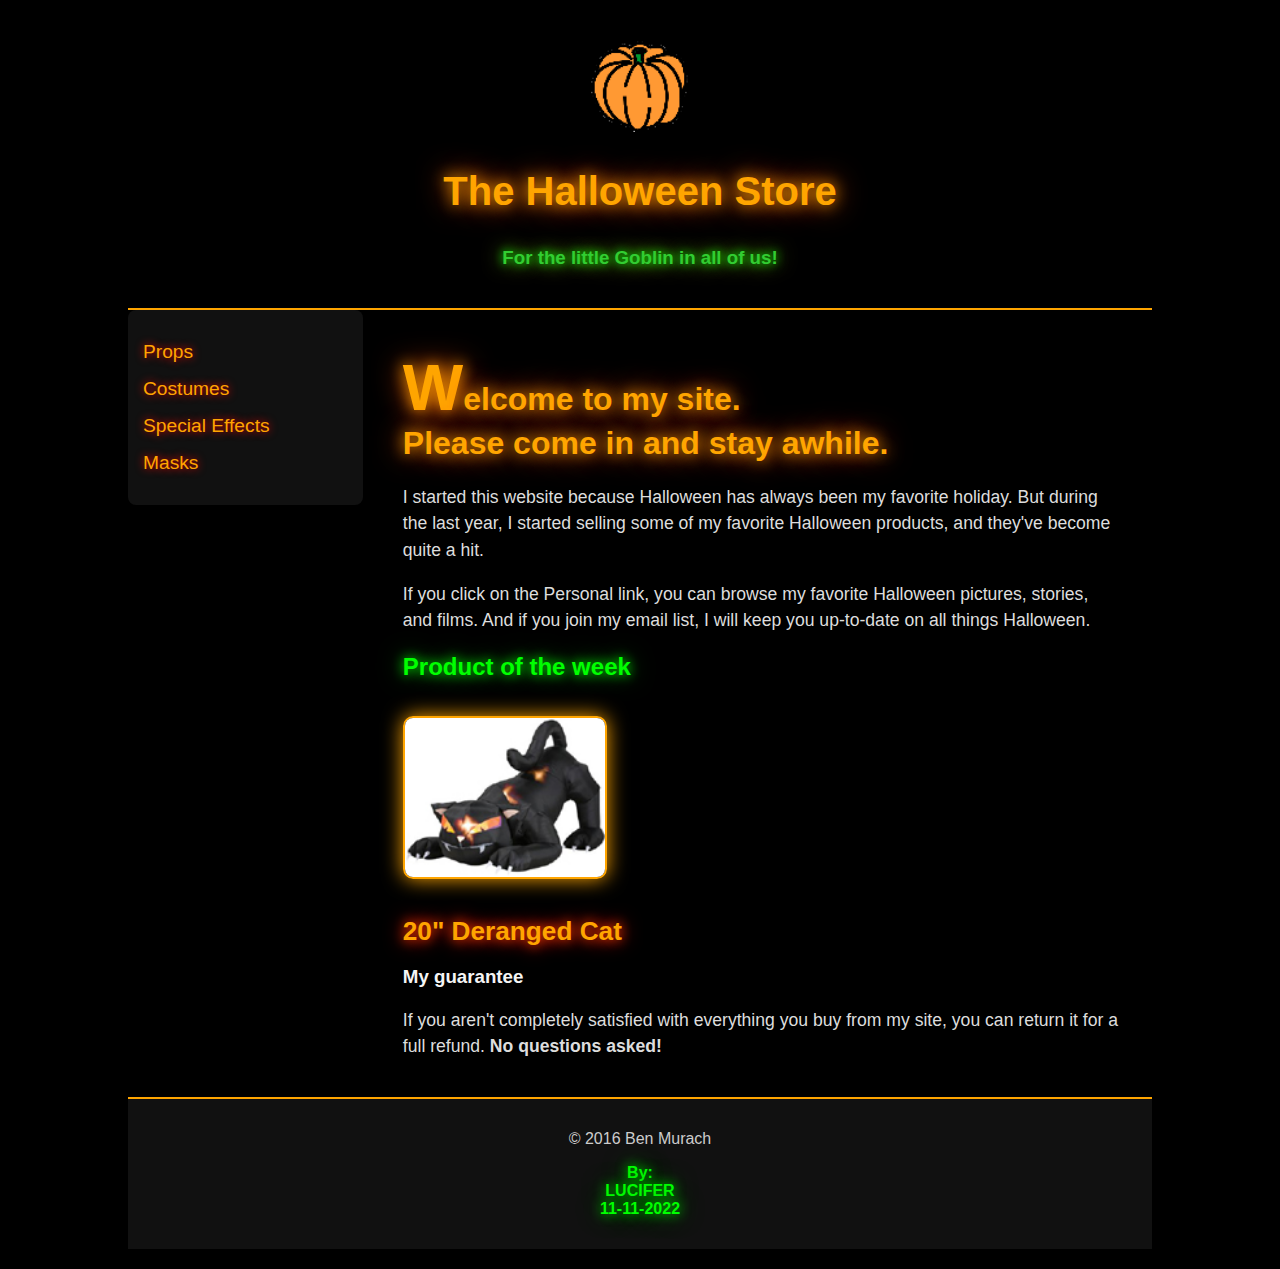
<file: LUCIFER/Halloween/H 6.html>
<!DOCTYPE html>
<html lang="en">
<head>
	<meta charset="utf-8" />
    <title>Halloween-6</title>
    <style>
        body {
            margin: 0;
            padding: 0;
            background: black;
            color: #f5f5f5;
            font-family: "Trebuchet MS", sans-serif;
        }

        .body {
            width: 80%;
            margin: auto;
            padding: 20px;
        }

        /* Header */
        .header {
            text-align: center;
            padding: 20px;
            border-bottom: 2px solid orange;
        }
        .header img {
            width: 100px;
        }
        .header h2 {
            color: orange;
            font-size: 2.5em;
            text-shadow: 0 0 15px orange, 0 0 30px orangered;
        }
        .header h3 {
            color: limegreen;
            text-shadow: 0 0 10px lime, 0 0 20px greenyellow;
        }

        /* Sidebar */
        .sidebar {
            float: left;
            width: 20%;
            padding: 15px;
            background: #111;
            border-radius: 8px;
            margin-right: 20px;
        }
        .sidebar ul {
            list-style: none;
            padding: 0;
        }
        .sidebar li {
            margin: 15px 0;
        }
        .sidebar a {
            text-decoration: none;
            font-size: 1.2em;
            color: orange;
            transition: 0.3s;
            text-shadow: 0 0 8px red;
        }
        .sidebar a:hover {
            color: limegreen;
            text-shadow: 0 0 15px lime, 0 0 25px greenyellow;
        }

        /* Section */
        .section {
            float: left;
            width: 70%;
            padding: 20px;
        }
        .section h1 {
            color: orange;
            text-shadow: 0 0 15px orange, 0 0 30px orangered;
        }
        .section h2 {
            color: lime;
            text-shadow: 0 0 12px lime, 0 0 25px green;
        }
        .section h3 a {
            text-decoration: none;
            font-size: 1.4em;
            color: orange;
            text-shadow: 0 0 12px orangered, 0 0 20px red;
        }
        .section p {
            font-size: 1.1em;
            line-height: 1.5em;
            color: #ddd;
        }
        .section img {
            width: 200px;
            margin: 15px 0;
            border: 2px solid orange;
            border-radius: 10px;
            box-shadow: 0 0 20px orange;
        }

        /* Footer */
        footer {
            clear: both;
            text-align: center;
            padding: 15px;
            margin-top: 30px;
            background: #111;
            border-top: 2px solid orange;
        }
        footer p {
            color: #ccc;
        }
        footer b {
            color: lime;
            text-shadow: 0 0 12px lime, 0 0 25px green;
        }
    </style>
</head>
<body>
    <div class="body">
        <!-- Header -->
        <div class="header">
            <img src="./pumpkin.gif" alt="pumpkin">
            <h2>The Halloween Store</h2>
            <h3>For the little Goblin in all of us!</h3>
        </div>

        <!-- Sidebar -->
        <div class="sidebar">
            <ul>
                <li><a href="Props">Props</a></li>
                <li><a href="Costumes">Costumes</a></li>
                <li><a href="Special Effects">Special Effects</a></li>
                <li><a href="Masks">Masks</a></li>
            </ul>
        </div>

        <!-- Section -->
        <div class="section">
            <h1><b style="font-size: 2em;">W</b><b>elcome to my site.<br> Please come in and stay awhile.</b></h1>
            <p>I started this website because Halloween has always been my favorite holiday. But during the last year, I started selling some of my favorite Halloween products, and they've become quite a hit.</p>
            <p>If you click on the Personal link, you can browse my favorite Halloween pictures, stories, and films. And if you join my email list, I will keep you up-to-date on all things Halloween.</p>
            
            <h2>Product of the week</h2>
            <img src="./cat1.jpg" alt="scary cat">
            <h3><a href="#">20" Deranged Cat</a></h3>

            <h3>My guarantee</h3>
            <p>If you aren't completely satisfied with everything you buy from my site, you can return it for a full refund. <b>No questions asked!</b></p>
        </div>

        <!-- Footer -->
        <footer>
            <p>&copy; 2016 Ben Murach</p>
            <p><b>By:<br>LUCIFER<br>11-11-2022</b></p>
        </footer>
    </div>
</body>
</html>
</file>
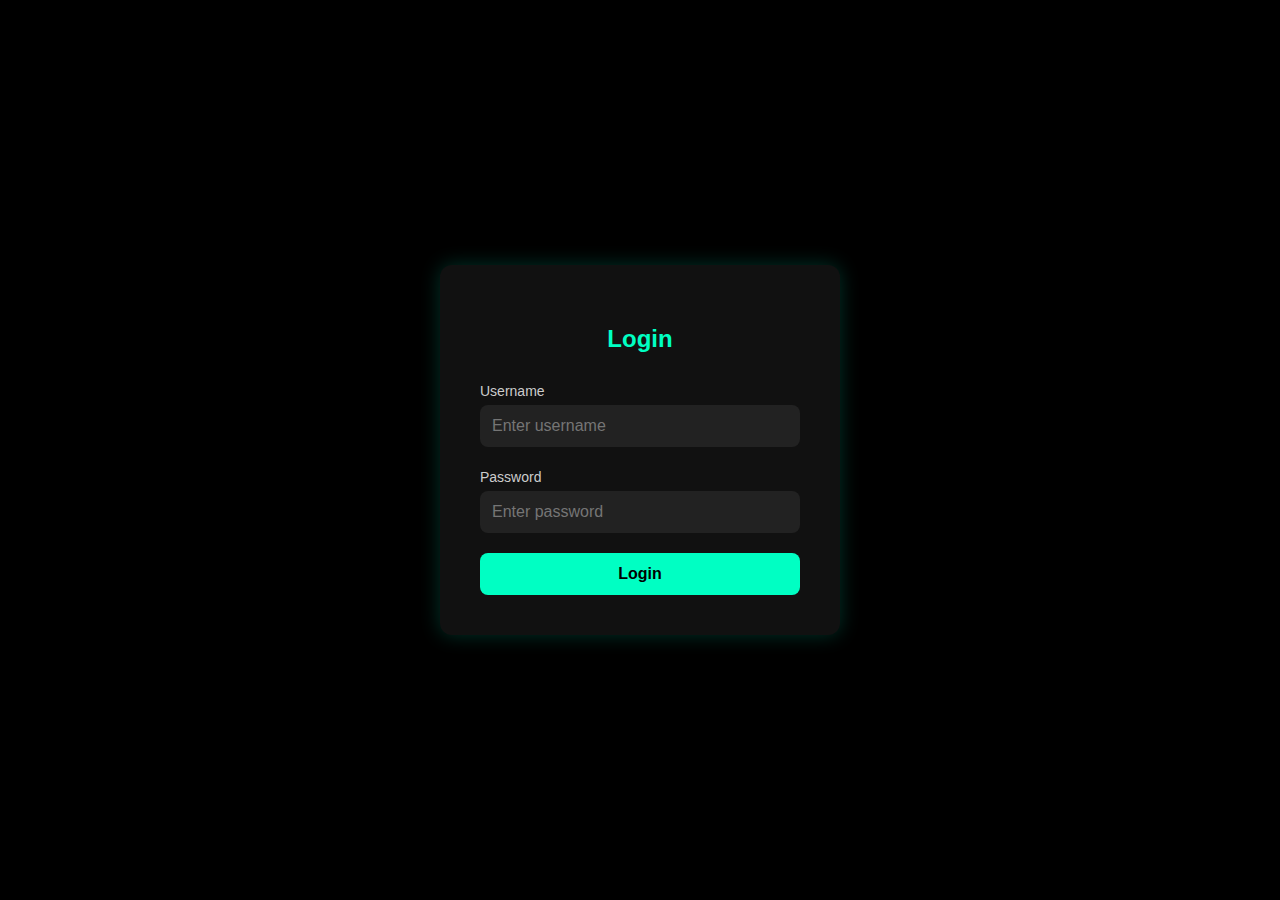
<file: LUCIFER/Login Page/Login-Page.html>
<!DOCTYPE html>
<html lang="en">

<head>
  <meta charset="UTF-8" />
  <meta name="viewport" content="width=device-width, initial-scale=1.0" />
  <title>Secure Login</title>
  <style>
    * {
      box-sizing: border-box;
    }

    body {
      margin: 0;
      padding: 0;
      font-family: 'Segoe UI', Tahoma, Geneva, Verdana, sans-serif;
      background-color: #000;
      color: #fff;
      display: flex;
      justify-content: center;
      align-items: center;
      height: 100vh;
    }

    .login-container {
      background-color: #111;
      padding: 40px;
      border-radius: 12px;
      box-shadow: 0 0 20px rgba(0, 255, 200, 0.2);
      width: 100%;
      max-width: 400px;
    }

    h2 {
      text-align: center;
      color: #00ffc3;
      margin-bottom: 30px;
    }

    label {
      display: block;
      margin: 12px 0 6px;
      font-size: 14px;
      color: #ccc;
    }

    input {
      width: 100%;
      padding: 12px;
      border: none;
      border-radius: 8px;
      background-color: #222;
      color: #fff;
      font-size: 16px;
      margin-bottom: 10px;
    }

    button {
      width: 100%;
      padding: 12px;
      background-color: #00ffc3;
      color: #000;
      font-weight: bold;
      border: none;
      border-radius: 8px;
      font-size: 16px;
      cursor: pointer;
      margin-top: 10px;
      transition: background-color 0.3s;
    }

    button:hover {
      background-color: #00ddb0;
    }

    .error {
      color: #ff4d4d;
      font-size: 14px;
      margin-top: 10px;
      text-align: center;
    }

    .success {
      color: #00ff8c;
      font-size: 14px;
      margin-top: 10px;
      text-align: center;
    }

    /* Hide the user type dropdown */
    #userType {
      display: none;
    }
  </style>
</head>

<body>
  <div class="login-container">
    <h2>Login</h2>

    <!-- Hidden dropdown with default value -->
    <label for="userType" style="display: none;">Select User Type</label>
    <select id="userType">
      <option value="user" selected>User</option>
      <option value="admin">Admin</option>
    </select>

    <label for="username">Username</label>
    <input type="text" id="username" placeholder="Enter username">

    <label for="password">Password</label>
    <input type="password" id="password" placeholder="Enter password">

    <button onclick="login()">Login</button>

    <div id="message"></div>
  </div>

  <script>
    function login() {
      const userType = document.getElementById('userType').value;
      const username = document.getElementById('username').value.trim();
      const password = document.getElementById('password').value.trim();
      const message = document.getElementById('message');

      // Clear previous message
      message.textContent = '';
      message.className = '';

      // Basic validation
      if (!username || !password) {
        message.textContent = 'Please fill in all fields.';
        message.className = 'error';
        return;
      }

      // Simulate secure login request
      message.textContent = 'Authenticating...';
      message.className = '';

      setTimeout(() => {
        // Simulate successful login
        message.textContent = `Welcome, ${userType}! Login successful.`;
        message.className = 'success';

        // Optional redirect based on userType
        // window.location.href = userType === 'admin' ? '/admin-dashboard.html' : '/user-home.html';
      }, 1000);
    }
  </script>
</body>

</html>
</file>
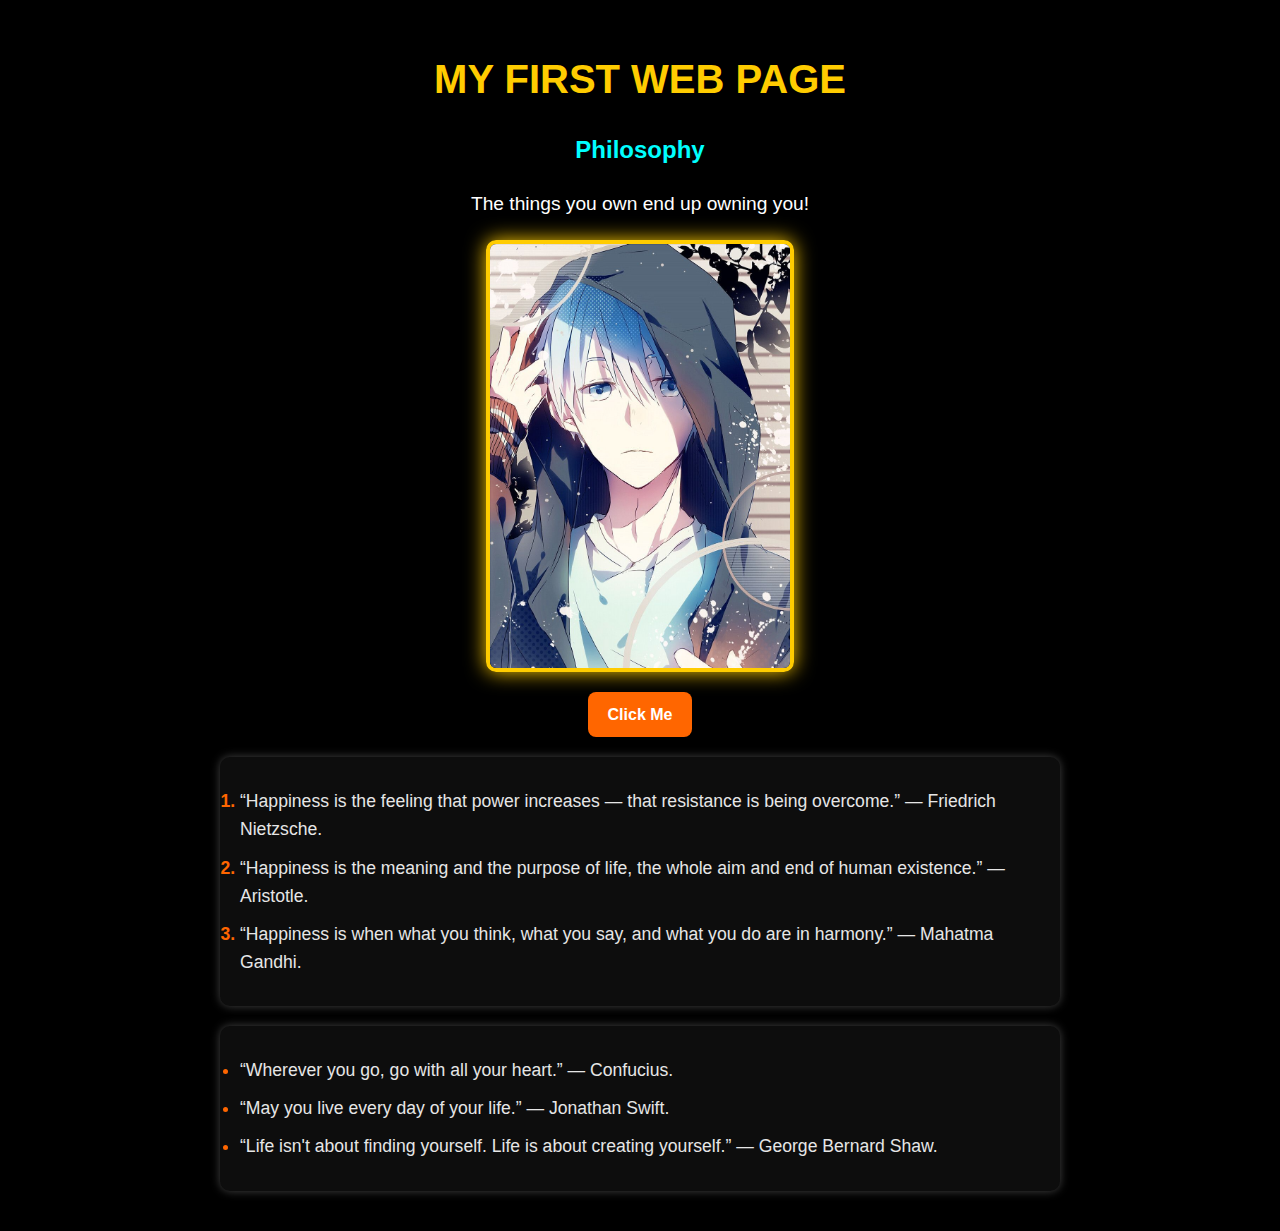
<file: LUCIFER/Philosophy/L 666.html>
<!DOCTYPE html>
<html lang="en">

<head>
    <meta charset="UTF-8">
    <title>Philosophy</title>
    <style>
        body {
            background-color: black;
            color: #f5f5f5;
            /* light text */
            font-family: "Segoe UI", Tahoma, Geneva, Verdana, sans-serif;
            margin: 0;
            padding: 20px;
            line-height: 1.6;
        }

        h1 {
            color: #ffcc00;
            /* golden yellow */
            text-align: center;
            font-size: 2.5rem;
            margin-bottom: 10px;
        }

        h2 {
            color: #00ffff;
            /* cyan */
            text-align: center;
            margin-bottom: 20px;
        }

        p {
            text-align: center;
            font-size: 1.2rem;
            color: #ffffff;
            margin-bottom: 20px;
        }

        img {
            display: block;
            margin: 0 auto 20px auto;
            border: 4px solid #ffcc00;
            border-radius: 10px;
            box-shadow: 0 0 20px #ffcc00;
        }

        a {
            display: block;
            text-align: center;
            margin: 20px auto;
            padding: 10px 20px;
            background-color: #ff6600;
            color: white;
            text-decoration: none;
            font-weight: bold;
            border-radius: 8px;
            width: fit-content;
            transition: 0.3s;
        }

        a:hover {
            background-color: #ffcc00;
            color: black;
            box-shadow: 0 0 10px #ffcc00;
        }

        ol,
        ul {
            max-width: 800px;
            margin: 20px auto;
            padding: 20px;
            border-radius: 10px;
            background: rgba(255, 255, 255, 0.05);
            box-shadow: 0 0 10px #444;
        }

        li {
            margin: 10px 0;
            font-size: 1.1rem;
            color: #e6e6e6;
        }

        li::marker {
            color: #ff6600;
            /* orange list numbers/bullets */
            font-weight: bold;
        }
    </style>
</head>

<body>
    <h1>MY FIRST WEB PAGE</h1>
    <h2>Philosophy</h2>
    <p>The things you own end up owning you!</p>

    <img src="profile-pic.jpg" width="300" alt="Philosophy Image">

    <a href="https://www.yourtango.com/2018311166/50-best-quotes-famous-philosophers-about-life">Click Me</a>

    <ol>
        <li>“Happiness is the feeling that power increases — that resistance is being overcome.” — Friedrich Nietzsche.
        </li>
        <li>“Happiness is the meaning and the purpose of life, the whole aim and end of human existence.” — Aristotle.
        </li>
        <li>“Happiness is when what you think, what you say, and what you do are in harmony.” — Mahatma Gandhi.</li>
    </ol>

    <ul>
        <li>“Wherever you go, go with all your heart.” —​ Confucius.</li>
        <li>“May you live every day of your life.” — Jonathan Swift.</li>
        <li>“Life isn't about finding yourself. Life is about creating yourself.” — George Bernard Shaw.</li>
    </ul>
</body>

</html>
</file>
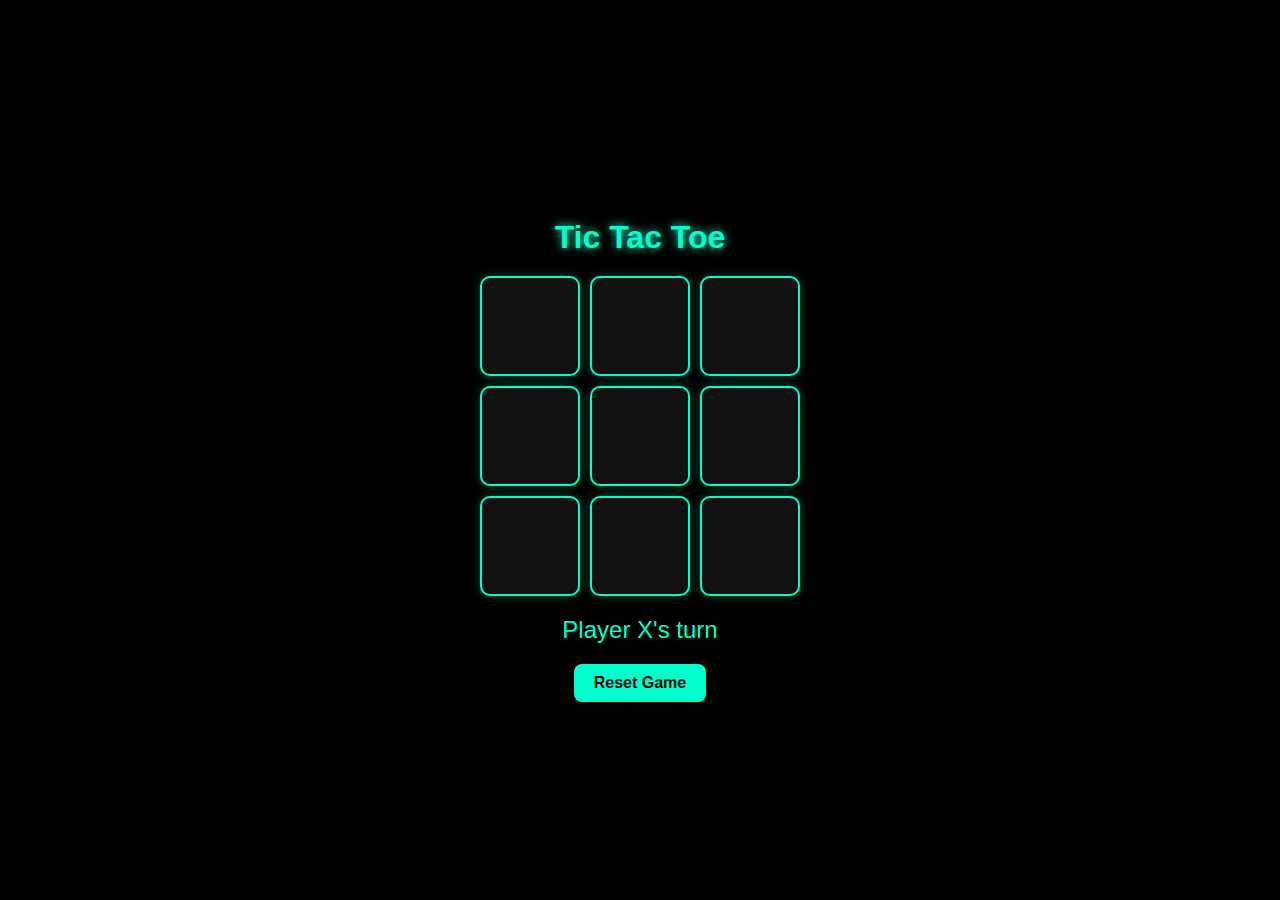
<file: LUCIFER/TIC-TAK-TOE/Tic-Tak-Toe.html>
<!DOCTYPE html>
<html lang="en">
<head>
  <meta charset="UTF-8" />
  <meta name="viewport" content="width=device-width, initial-scale=1.0"/>
  <title>Tic Tac Toe</title>
  <style>
    * {
      box-sizing: border-box;
    }

    body {
      margin: 0;
      font-family: 'Segoe UI', Tahoma, Geneva, Verdana, sans-serif;
      background-color: #000;
      color: #fff;
      display: flex;
      justify-content: center;
      align-items: center;
      flex-direction: column;
      height: 100vh;
    }

    h1 {
      color: #00ffcc;
      margin-bottom: 20px;
      text-shadow: 0 0 10px #00ffcc;
    }

    .board {
      display: grid;
      grid-template-columns: repeat(3, 100px);
      grid-template-rows: repeat(3, 100px);
      gap: 10px;
    }

    .cell {
      background-color: #111;
      border: 2px solid #00ffcc;
      border-radius: 10px;
      font-size: 2.5rem;
      font-weight: bold;
      color: #fff;
      display: flex;
      justify-content: center;
      align-items: center;
      cursor: pointer;
      box-shadow: 0 0 10px rgba(0, 255, 200, 0.3);
      transition: background-color 0.3s, transform 0.2s;
    }

    .cell:hover {
      background-color: #222;
      transform: scale(1.05);
    }

    .status {
      margin-top: 20px;
      font-size: 1.5rem;
      color: #00ffcc;
    }

    .reset-btn {
      margin-top: 20px;
      padding: 10px 20px;
      font-size: 1rem;
      border: none;
      border-radius: 8px;
      background-color: #00ffcc;
      color: #000;
      font-weight: bold;
      cursor: pointer;
      transition: background-color 0.3s;
    }

    .reset-btn:hover {
      background-color: #00ddb3;
    }
  </style>
</head>
<body>
  <h1>Tic Tac Toe</h1>
  <div class="board" id="board"></div>
  <div class="status" id="status">Player X's turn</div>
  <button class="reset-btn" onclick="resetGame()">Reset Game</button>

  <script>
    const board = document.getElementById('board');
    const statusText = document.getElementById('status');
    let currentPlayer = 'X';
    let gameActive = true;
    let gameState = Array(9).fill("");

    const winningConditions = [
      [0, 1, 2],
      [3, 4, 5],
      [6, 7, 8],
      [0, 3, 6],
      [1, 4, 7],
      [2, 5, 8],
      [0, 4, 8],
      [2, 4, 6]
    ];

    function handleCellClick(index) {
      if (!gameActive || gameState[index] !== "") return;

      gameState[index] = currentPlayer;
      renderBoard();

      if (checkWin()) {
        statusText.textContent = `Player ${currentPlayer} wins! 🎉`;
        gameActive = false;
        return;
      }

      if (gameState.every(cell => cell !== "")) {
        statusText.textContent = "It's a draw! 😐";
        gameActive = false;
        return;
      }

      currentPlayer = currentPlayer === 'X' ? 'O' : 'X';
      statusText.textContent = `Player ${currentPlayer}'s turn`;
    }

    function checkWin() {
      return winningConditions.some(condition => {
        const [a, b, c] = condition;
        return (
          gameState[a] &&
          gameState[a] === gameState[b] &&
          gameState[a] === gameState[c]
        );
      });
    }

    function renderBoard() {
      board.innerHTML = "";
      gameState.forEach((cell, index) => {
        const cellElement = document.createElement('div');
        cellElement.classList.add('cell');
        cellElement.textContent = cell;
        cellElement.addEventListener('click', () => handleCellClick(index));
        board.appendChild(cellElement);
      });
    }

    function resetGame() {
      currentPlayer = 'X';
      gameState = Array(9).fill("");
      gameActive = true;
      statusText.textContent = `Player ${currentPlayer}'s turn`;
      renderBoard();
    }

    renderBoard();
  </script>
</body>
</html>
</file>
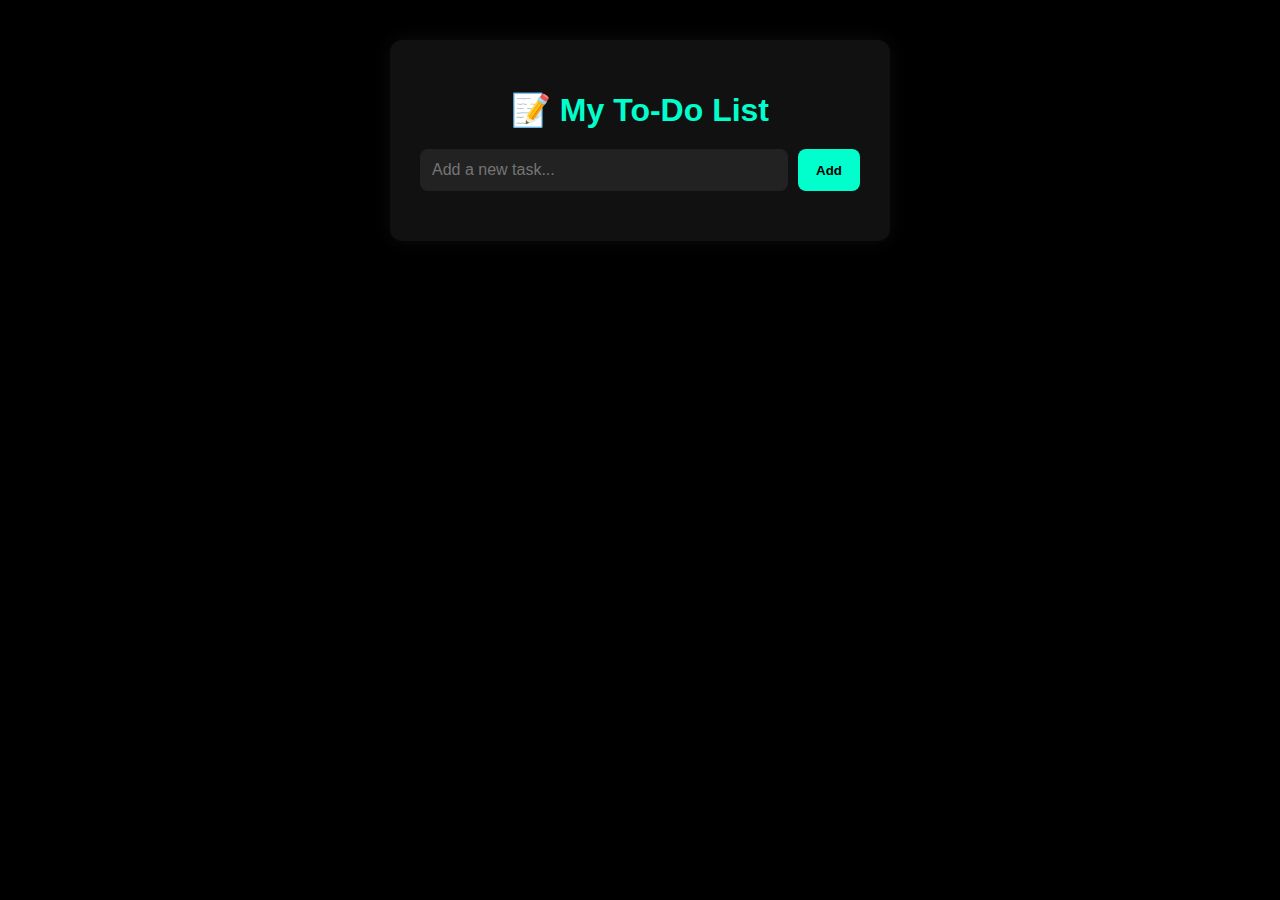
<file: LUCIFER/To-Do list/Todo-List.html>
<!DOCTYPE html>
<html lang="en">
<head>
  <meta charset="UTF-8">
  <meta name="viewport" content="width=device-width, initial-scale=1">
  <title>Black Themed To-Do List</title>
  <style>
    * {
      box-sizing: border-box;
    }

    body {
      margin: 0;
      font-family: 'Segoe UI', Tahoma, Geneva, Verdana, sans-serif;
      background-color: #000;
      color: #fff;
      display: flex;
      justify-content: center;
      align-items: flex-start;
      min-height: 100vh;
      padding: 40px 20px;
    }

    .todo-container {
      background-color: #111;
      padding: 30px;
      border-radius: 12px;
      width: 100%;
      max-width: 500px;
      box-shadow: 0 0 20px rgba(255, 255, 255, 0.05);
    }

    h1 {
      text-align: center;
      color: #00ffcc;
      margin-bottom: 20px;
    }

    .input-section {
      display: flex;
      gap: 10px;
    }

    input[type="text"] {
      flex: 1;
      padding: 12px;
      border: none;
      border-radius: 8px;
      font-size: 16px;
      background-color: #222;
      color: #fff;
    }

    button {
      padding: 12px 18px;
      border: none;
      border-radius: 8px;
      background-color: #00ffcc;
      color: #000;
      font-weight: bold;
      cursor: pointer;
      transition: background-color 0.3s;
    }

    button:hover {
      background-color: #00ddaa;
    }

    ul {
      list-style: none;
      padding: 0;
      margin-top: 20px;
    }

    li {
      background-color: #222;
      padding: 12px;
      margin-bottom: 10px;
      border-radius: 8px;
      display: flex;
      justify-content: space-between;
      align-items: center;
      transition: background-color 0.2s;
    }

    li.done {
      text-decoration: line-through;
      color: #777;
      background-color: #1a1a1a;
    }

    .actions {
      display: flex;
      gap: 8px;
    }

    .actions button {
      padding: 6px 10px;
      font-size: 14px;
    }
  </style>
</head>
<body>
  <div class="todo-container">
    <h1>📝 My To-Do List</h1>
    <div class="input-section">
      <input type="text" id="taskInput" placeholder="Add a new task...">
      <button onclick="addTask()">Add</button>
    </div>
    <ul id="taskList"></ul>
  </div>

  <script>
    function addTask() {
      const input = document.getElementById('taskInput');
      const taskText = input.value.trim();

      if (taskText === '') return;

      const li = document.createElement('li');

      li.innerHTML = `
        <span>${taskText}</span>
        <div class="actions">
          <button onclick="toggleDone(this)">✔️</button>
          <button onclick="deleteTask(this)">🗑️</button>
        </div>
      `;

      document.getElementById('taskList').appendChild(li);
      input.value = '';
    }

    function toggleDone(button) {
      const li = button.closest('li');
      li.classList.toggle('done');
    }

    function deleteTask(button) {
      const li = button.closest('li');
      li.remove();
    }
  </script>
</body>
</html>
</file>
